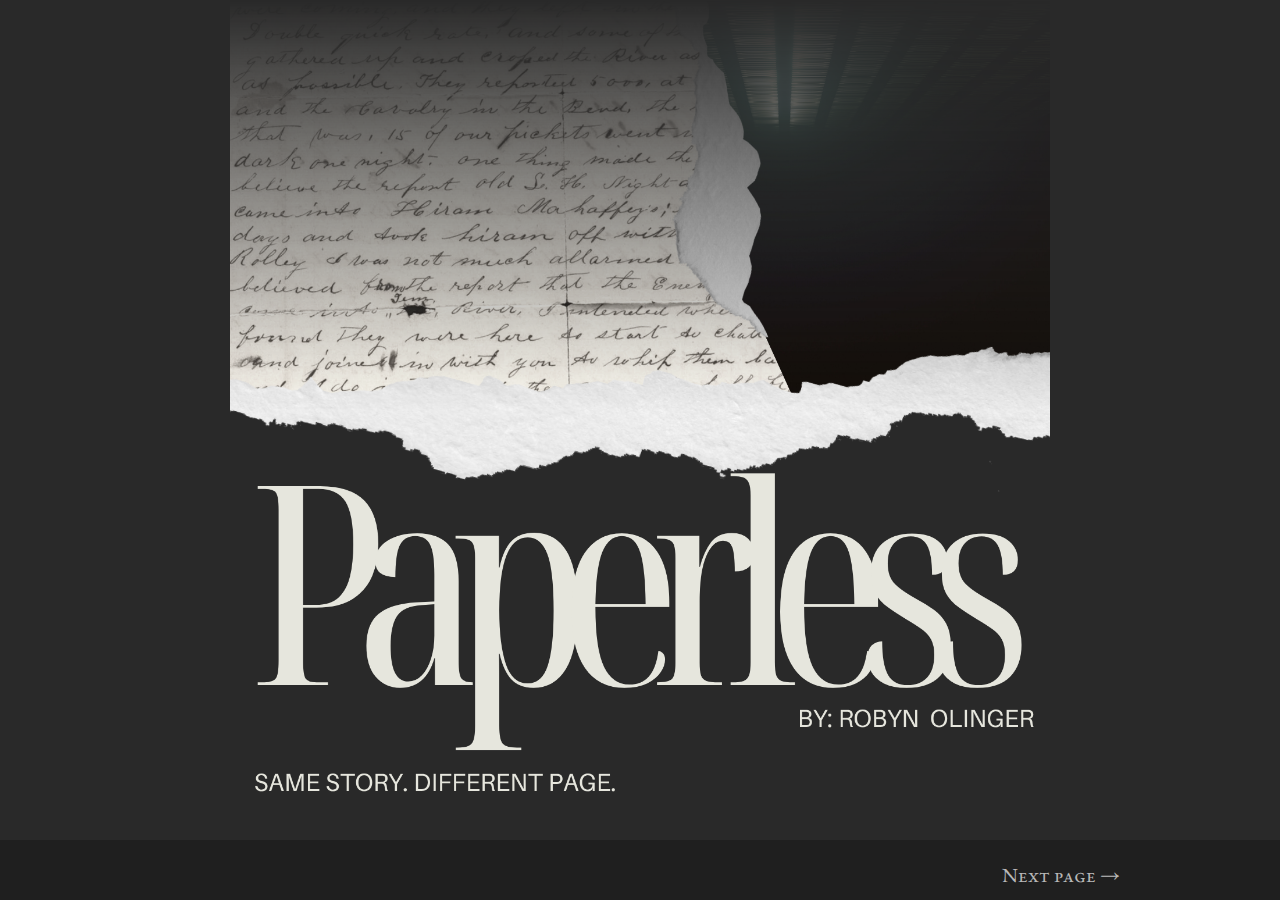
<file: index.html>
<!DOCTYPE html>
<html lang="en">

<head>
    <meta charset="UTF-8">
    <meta name="viewport" content="width=device-width, initial-scale=1.0">
    <title>Paperless</title>
    <link rel="stylesheet" href="cover.css">
    <link rel="preconnect" href="https://fonts.googleapis.com">
    <link rel="preconnect" href="https://fonts.gstatic.com" crossorigin>
    <link href="https://fonts.googleapis.com/css2?family=EB+Garamond:ital,wght@0,400..800;1,400..800&display=swap"
        rel="stylesheet">
</head>

<body>
    <div class="image-container">
        <img class="cover-image" src="images/paperless-cover.png" alt="Book cover with title Paperless and author.">
    </div>
    <footer class="site-footer">
        <div class="footer-container">
            <div class="arrow-left"></div>
            <a href="table-of-contents.html" class="arrow-right">Next page →</a>
        </div>
    </footer>
</body>

</html>
</file>
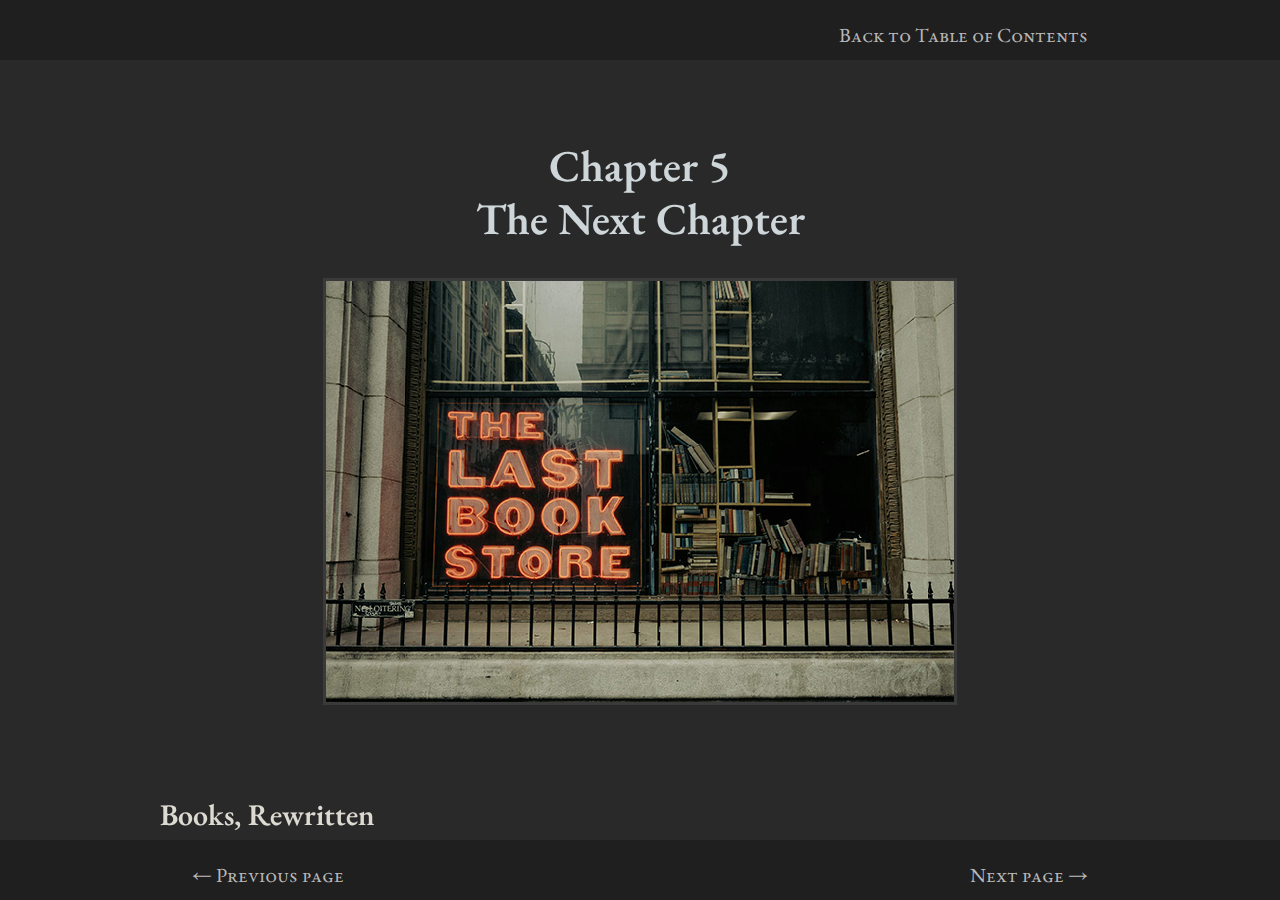
<file: chapter-five.html>
<!DOCTYPE html>
<html lang="en">

<head>
    <meta charset="UTF-8">
    <meta name="viewport" content="width=device-width, initial-scale=1.0">
    <title>The Future of E-Books</title>
    <link rel="stylesheet" href="styles.css">
    <link rel="preconnect" href="https://fonts.googleapis.com">
    <link rel="preconnect" href="https://fonts.gstatic.com" crossorigin>
    <link href="https://fonts.googleapis.com/css2?family=EB+Garamond:ital,wght@0,400..800;1,400..800&display=swap"
        rel="stylesheet">
</head>

<body>
    <div class="container">
        <nav class="site-navbar">
            <div class="navbar-container">
                <div class="arrow-left"></div>
                <a href="table-of-contents.html">Back to Table of Contents</a>
            </div>
        </nav>
        <div class="scrollable-content">
            <div class="content-inner">
                <header class="chapter-name">
                    <h1>Chapter 5<br>
                        The Next Chapter
                    </h1>
                    <figure class="chapter-art kindle">
                        <img src="images/the-next-chapter.jpg" alt="A sign that reads The Last Bookstore">
                    </figure>
                </header>
                <main>
                    <section id="intro-digital">
                        <h2>Books, Rewritten</h2>
                        <p>
                            E-books have made reading easier, lighter, and more sustainable. They cut down on paper
                            waste,
                            make
                            books available instantly, and let readers carry entire libraries wherever they go. More
                            importantly, e-books are adaptable. Font size, brightness, and language can all be adjusted,
                            making
                            reading possible for more people than ever.
                        </p>
                        <p>
                            The rise of e-books has also transformed publishing. Traditional publishers release around a
                            million
                            new titles each year, but self-publishing platforms like KDP have made it possible for
                            anyone to
                            release a book. More than 1.7 million self-published titles enter the market annually, and
                            that
                            number is likely even higher since many authors self-publish without a trackable
                            ISBN<sup>5</sup>.
                        </p>
                    </section>
                    <section id="publishing-comparison">
                        <h2>Who Holds the Pen?</h2>
                        <p>
                            Traditional publishing still carries credibility and professional support, but it often
                            comes at
                            a
                            cost. Authors usually give up some rights to their work and wait months, sometimes years,
                            for
                            publication.
                            Royalties hover between ten and fifteen percent. Self-publishing, on the other hand, gives
                            writers
                            control. They keep their rights, set their prices, and earn more per sale. The trade-off is
                            the
                            workload. Self-published authors have to cover editing, marketing, and design on their own,
                            and
                            success is never guaranteed.
                        </p>
                    </section>
                    <section id="future-of-books">
                        <h2>The Story Continues</h2>
                        <p>
                            The future of books will not be about print versus digital - it will be about access,
                            choice,
                            and
                            quality. Self-publishing makes it easier than ever to share stories, but it also floods the
                            market
                            with uneven quality. Printed books still outsell e-books every year, which suggests that
                            readers
                            are
                            not ready to give them up<sup>6</sup>. Still, e-books continue to grow because they make
                            reading
                            possible for people who might not otherwise have the chance.
                        </p>
                        <p>
                            Whether it is printed or paperless, what matters most is the story itself. The format may
                            keep
                            changing, but the need to read, write, and connect never will.
                        </p>
                    </section>

                    <div class="footnotes-container">
                        <div class="footnotes">
                            <p class="footnote">
                                5. Dean Talbot. "Number Of Books Published Per Year." Wordsrated, 2022.
                            </p>
                            <p class="footnote">
                                6. “What Is the Future of the Book in the Digital Age?,” University of Plymouth,
                                accessed
                                October
                                2025.
                            </p>
                        </div>
                    </div>
                </main>
            </div>
        </div>
        <footer class="site-footer">
            <div class="footer-container">
                <a href="chapter-four.html" class="arrow-left">← Previous page</a>
                <a href="references.html" class="arrow-right">Next page →</a>
            </div>
        </footer>
    </div>
</body>

</html>
</file>
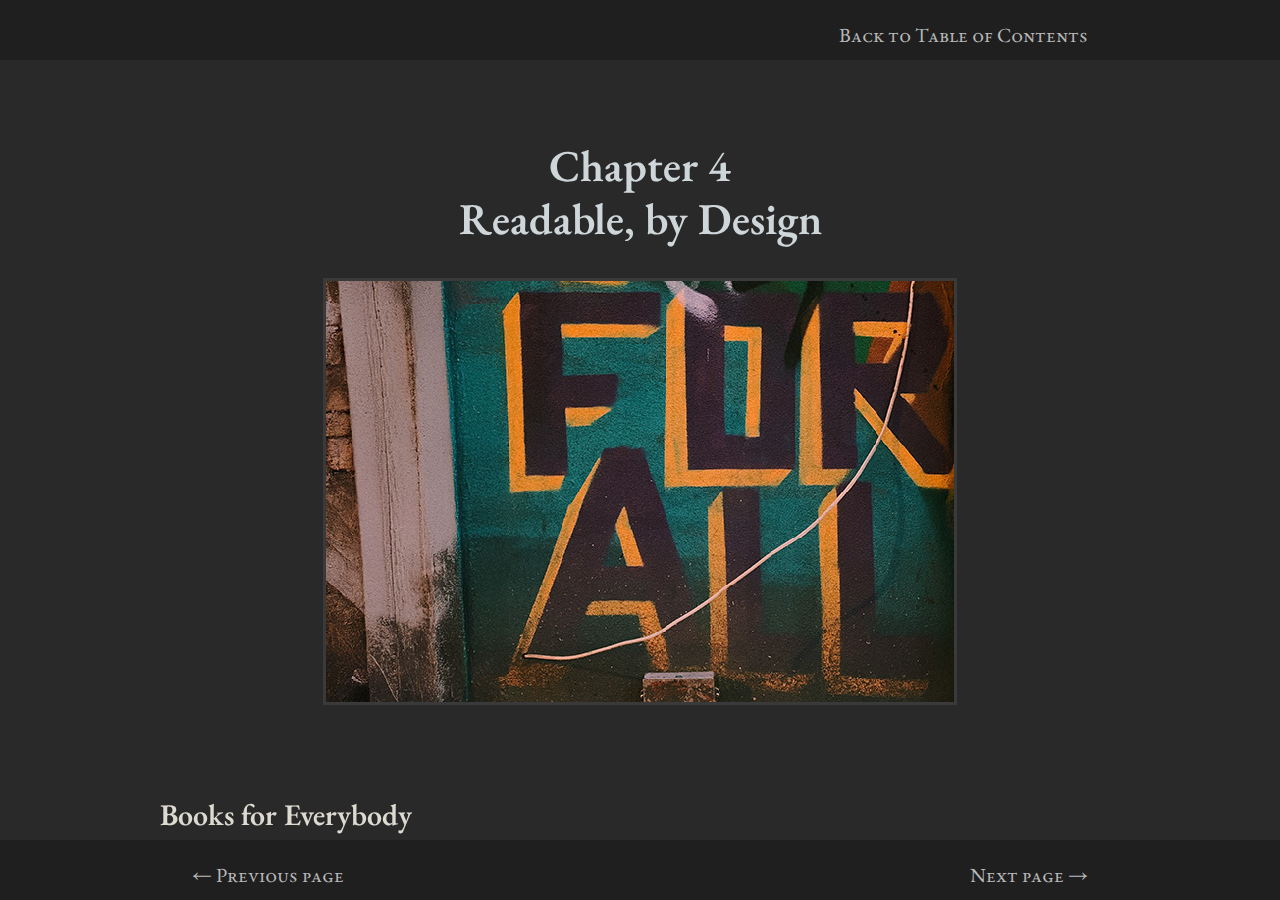
<file: chapter-four.html>
<!DOCTYPE html>
<html lang="en">

<head>
    <meta charset="UTF-8">
    <meta name="viewport" content="width=device-width, initial-scale=1.0">
    <title>E-Book Accessbility</title>
    <link rel="stylesheet" href="styles.css">
    <link rel="preconnect" href="https://fonts.googleapis.com">
    <link rel="preconnect" href="https://fonts.gstatic.com" crossorigin>
    <link href="https://fonts.googleapis.com/css2?family=EB+Garamond:ital,wght@0,400..800;1,400..800&display=swap"
        rel="stylesheet">
</head>

<body>
    <div class="container">
        <nav class="site-navbar">
            <div class="navbar-container">
                <div class="arrow-left"></div>
                <a href="table-of-contents.html">Back to Table of Contents</a>
            </div>
        </nav>
        <div class="scrollable-content">
            <div class="content-inner">
                <header class="chapter-name">
                    <h1>Chapter 4<br>
                        Readable, by Design
                    </h1>
                    <figure class="chapter-art kindle">
                        <img src="images/readable-by-design.jpg" alt="Wall writing that reads 'for all'">
                    </figure>
                </header>
                <main>
                    <section id="accessibility">
                        <h2>Books for Everybody</h2>
                        <p>
                            E-books didn't just change how people read - they changed <i>who</i> gets to read. Digital
                            books
                            have opened doors for readers with vision, mobility, or learning disabilities. Adjustable
                            fonts,
                            screen readers, and text-to-speech features make it possible for more people to enjoy books
                            in ways
                            that work best for them. The next challenge belongs to the people who create and
                            distribute e-books. Accessibility features only matter when publishers and authors know how
                            to use
                            them.
                        </p>
                    </section>
                    <section id="accessibility-articles">
                        <h2>The Fine Print</h2>
                        <p>
                            Accessibility in e-books continue to improve, but publishing standards are still not where
                            they
                            should be.
                            For instance, many college textbooks remain inaccessible to students with disabilities.
                            Dyslexic
                            readers often need to adjust fonts or background colors, while visually impaired students
                            depend on
                            tools like text-to-speech, font scaling, or zoom. Publishers are still overlooking these
                            differences
                            when designing digital materials.
                        </p>
                        <p>
                            An <a href="https://insights.uksg.org/articles/10.1629/uksg.358">evaluation in 2017</a>
                            revealed how
                            limited accessibility was across most e-books<sup>3</sup>. Four years later, a <a
                                href="https://insights.uksg.org/articles/10.1629/uksg.557">2021 study</a> found that
                            some
                            progress
                            had been made, but most e-books and e-textbooks still failed to meet even the most
                            basic accessibility standards<sup>4</sup>. Each textbook was reviewed using sixteen
                            accessibility
                            categories
                            from the Web Content Accessibility Guidelines (WCAG), created by the World Wide Web
                            Consortium
                            (W3C). The most common problems included missing alt text for images, poor color contrast,
                            disorganized headings, and code that screen readers couldn't interpret properly.
                        </p>
                        <p>
                            The problem comes down to a lack of understanding. Many publishers and platforms still fail
                            to build
                            accessibility features into their content from the start. Real progress depends on
                            awareness,
                            education, and stronger standards being applied before textbooks ever reach students.
                            E-books have
                            made reading more inclusive, but accessibility still has a long way to go. The progress
                            made so far shows that technology can open doors, but the next challenge is keeping those
                            doors
                            open for everyone. What happens next will decide not only how we read, but how publishing
                            continues to evolve in a digital world.
                        </p>
                    </section>

                    <div class="footnotes-container">
                        <div class="footnotes">
                            <p class="footnote">
                                3. Dobson, Victoria, and Alistair McNaught. “Crowdsourcing E-book Accessibility
                                Information and the Impact on Staff Development”. <i>Insights: The UKSG Journal</i> 30,
                                2017.
                                (2):61-70.
                            </p>
                            <p class="footnote">
                                4. Azadbakht, Elena, Teresa Schultz, and Jennifer Arellano. “Not Open for All:
                                Accessibility of
                                Open Textbooks”. <i>Insights: The UKSG Journal</i> 34, 2021. (1): 24.
                            </p>
                        </div>
                    </div>
                </main>
            </div>
        </div>
        <footer class="site-footer">
            <div class="footer-container">
                <a href="chapter-three.html" class="arrow-left">← Previous page</a>
                <a href="chapter-five.html" class="arrow-right">Next page →</a>
            </div>
        </footer>
    </div>
</body>

</html>
</file>
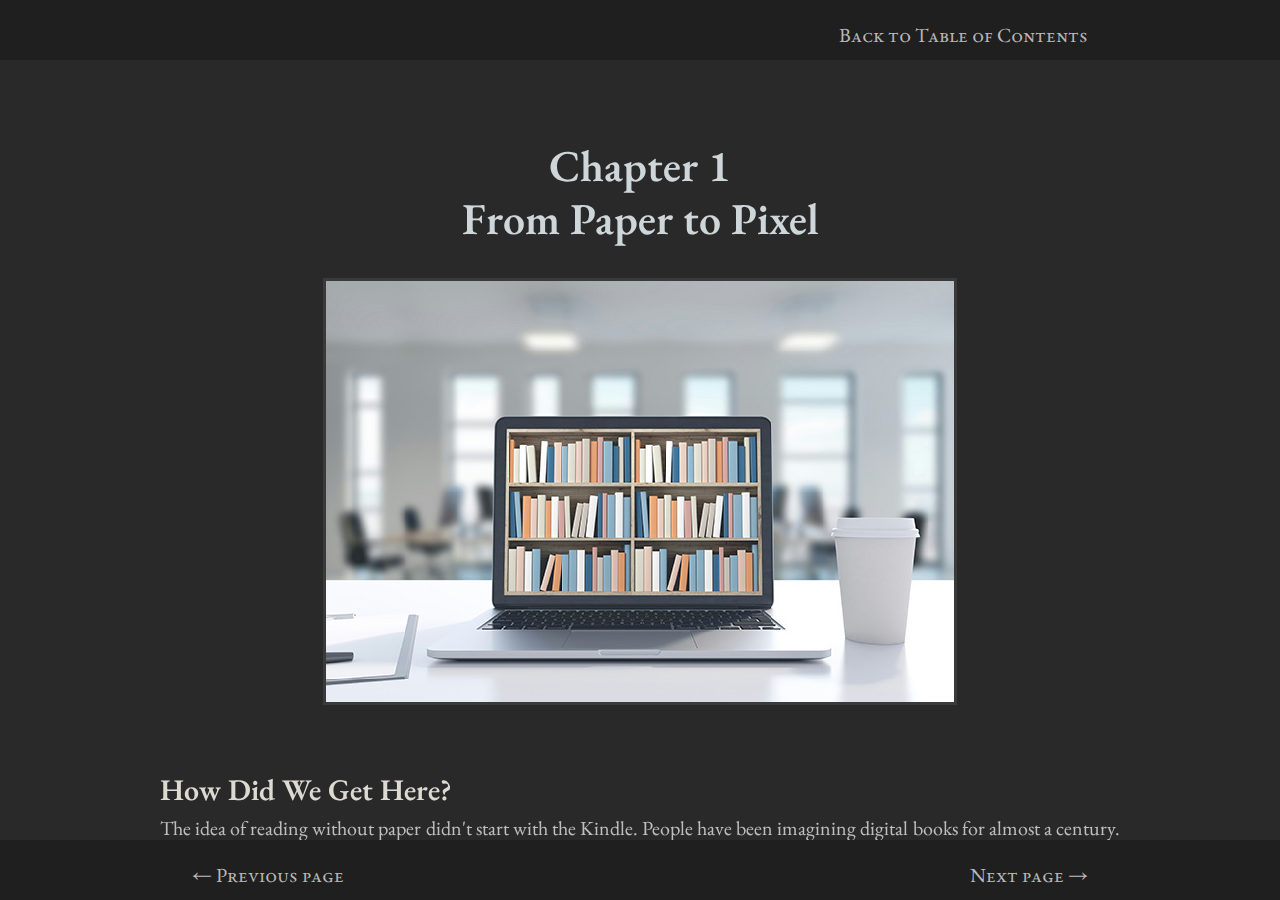
<file: chapter-one.html>
<!DOCTYPE html>
<html lang="en">

<head>
    <meta charset="UTF-8">
    <meta name="viewport" content="width=device-width, initial-scale=1.0">
    <title>The History of E-Books</title>
    <link rel="stylesheet" href="styles.css">
    <link rel="stylesheet" href="timeline.css">
    <link rel="preconnect" href="https://fonts.googleapis.com">
    <link rel="preconnect" href="https://fonts.gstatic.com" crossorigin>
    <link href="https://fonts.googleapis.com/css2?family=EB+Garamond:ital,wght@0,400..800;1,400..800&display=swap"
        rel="stylesheet">
</head>

<body>
    <div class="container">
        <nav class="site-navbar">
            <div class="navbar-container">
                <div class="arrow-left"></div>
                <a href="table-of-contents.html">Back to Table of Contents</a>
            </div>
        </nav>
        <div class="scrollable-content">
            <div class="content-inner">
                <header class="chapter-name">
                    <h1>Chapter 1<br>
                        From Paper to Pixel
                    </h1>
                    <figure class="chapter-art kindle">
                        <img src="images/paper-to-pixel.jpg" alt="A laptop with digital books arranged on the screen">
                    </figure>
                </header>
                <main>
                    <section id="history">
                        <h2>How Did We Get Here?</h2>
                        <p>The idea of reading without paper didn't start with the Kindle. People have been imagining
                            digital
                            books for
                            almost a century. What started as an experiment turned into one of the biggest changes in
                            how we
                            read.
                        </p>
                    </section>
                    <div class="timeline">
                        <div class="timeline-container timeline-left-container">
                            <div class="text-box">
                                <h3>An Idea Forms</h3>
                                <small>1930</small>
                                <p>
                                    The concept of an electronic reader is first introduced.
                                </p>
                                <span class="timeline-left-container-arrow"></span>
                            </div>
                        </div>
                        <div class="timeline-container timeline-right-container">
                            <div class="text-box">
                                <h3>A Mechanical Start</h3>
                                <small>1949</small>
                                <p>
                                    Spanish teacher Angela Ruiz Robles creates a mechanical reading device. It isn't
                                    electronic,
                                    but it inspires future digital reading technology.
                                </p>
                                <span class="timeline-right-container-arrow"></span>
                            </div>
                        </div>
                        <div class="timeline-container timeline-left-container">
                            <div class="text-box">
                                <h3>Project Gutenberg Launches</h3>
                                <small>1971</small>
                                <p>
                                    Michael S. Hart launches Project Gutenberg, a free online library. The first digital
                                    text is
                                    the U.S. Declaration of Independence.
                                </p>
                                <span class="timeline-left-container-arrow"></span>
                            </div>
                        </div>
                        <div class="timeline-container timeline-right-container">
                            <div class="text-box">
                                <h3>Books on Disks</h3>
                                <small>1992</small>
                                <p>
                                    Publishers begin selling books on floppy disks, an early step toward e-books.
                                </p>
                                <span class="timeline-right-container-arrow"></span>
                            </div>
                        </div>
                        <div class="timeline-container timeline-left-container">
                            <div class="text-box">
                                <h3>The First E-Readers</h3>
                                <small>1998</small>
                                <p>
                                    The first e-readers are released. NuvoMedia launches the Rocket E-Book, and SoftBook
                                    Press
                                    releases the SoftBook. The ISBN system is also standardized for digital books.
                                </p>
                                <span class="timeline-left-container-arrow"></span>
                            </div>
                        </div>
                        <div class="timeline-container timeline-right-container">
                            <div class="text-box">
                                <h3>Big Publishers Go Digital</h3>
                                <small>2002</small>
                                <p>
                                    Major publishers like Random House and HarperCollins begin selling digital versions
                                    of
                                    their
                                    books.
                                </p>
                                <span class="timeline-right-container-arrow"></span>
                            </div>
                        </div>
                        <div class="timeline-container timeline-left-container">
                            <div class="text-box">
                                <h3>Sony's First E-Ink Reader</h3>
                                <small>2004</small>
                                <p>
                                    Sony releases the Librie, one of the first e-readers to use e-ink technology.
                                </p>
                                <span class="timeline-left-container-arrow"></span>
                            </div>
                        </div>
                        <div class="timeline-container timeline-right-container">
                            <div class="text-box">
                                <h3>The Kindle Arrives</h3>
                                <small>2007</small>
                                <p>
                                    Amazon launches the first Kindle e-reader, changing the e-book market and how
                                    readers
                                    buy
                                    books.
                                </p>
                                <span class="timeline-right-container-arrow"></span>
                            </div>
                        </div>
                        <div class="timeline-container timeline-left-container">
                            <div class="text-box">
                                <h3>New Competitors</h3>
                                <small>2009</small>
                                <p>
                                    Barnes & Noble releases the Nook. Sony partners with OverDrive (now Libby) to let
                                    readers
                                    borrow e-books through libraries.
                                </p>
                                <span class="timeline-left-container-arrow"></span>
                            </div>
                        </div>
                        <div class="timeline-container timeline-right-container">
                            <div class="text-box">
                                <h3>The App Era</h3>
                                <small>2010</small>
                                <p>
                                    Apple introduces the iPad with the iBooks app. Google launches its own e-book store.
                                </p>
                                <span class="timeline-right-container-arrow"></span>
                            </div>
                        </div>
                        <div class="timeline-container timeline-left-container">
                            <div class="text-box">
                                <h3>E-Books Outsell Print</h3>
                                <small>2012</small>
                                <p>
                                    E-book sales reach $3 billion in revenue across the U.S., passing hardcover sales
                                    for
                                    the
                                    first time.
                                </p>
                                <span class="timeline-left-container-arrow"></span>
                            </div>
                        </div>
                    </div>
                    <p>
                        E-books have gone from an idea to an industry. So how does someone actually publish one?
                    </p>
                    <div class="footnotes-container">
                        <div class="footnotes">
                            <p class="footnote">1.
                                Alexis Van Dien, “The Ebook: A Historical Timeline from 1930 to Today,” Bookstr,
                                2023.
                            </p>
                        </div>
                    </div>
                </main>
            </div>
        </div>
        <footer class="site-footer">
            <div class="footer-container">
                <a href="table-of-contents.html" class="arrow-left">← Previous page</a>
                <a href="chapter-two.html" class="arrow-right">Next page →</a>
            </div>
        </footer>
    </div>
</body>

</html>
</file>
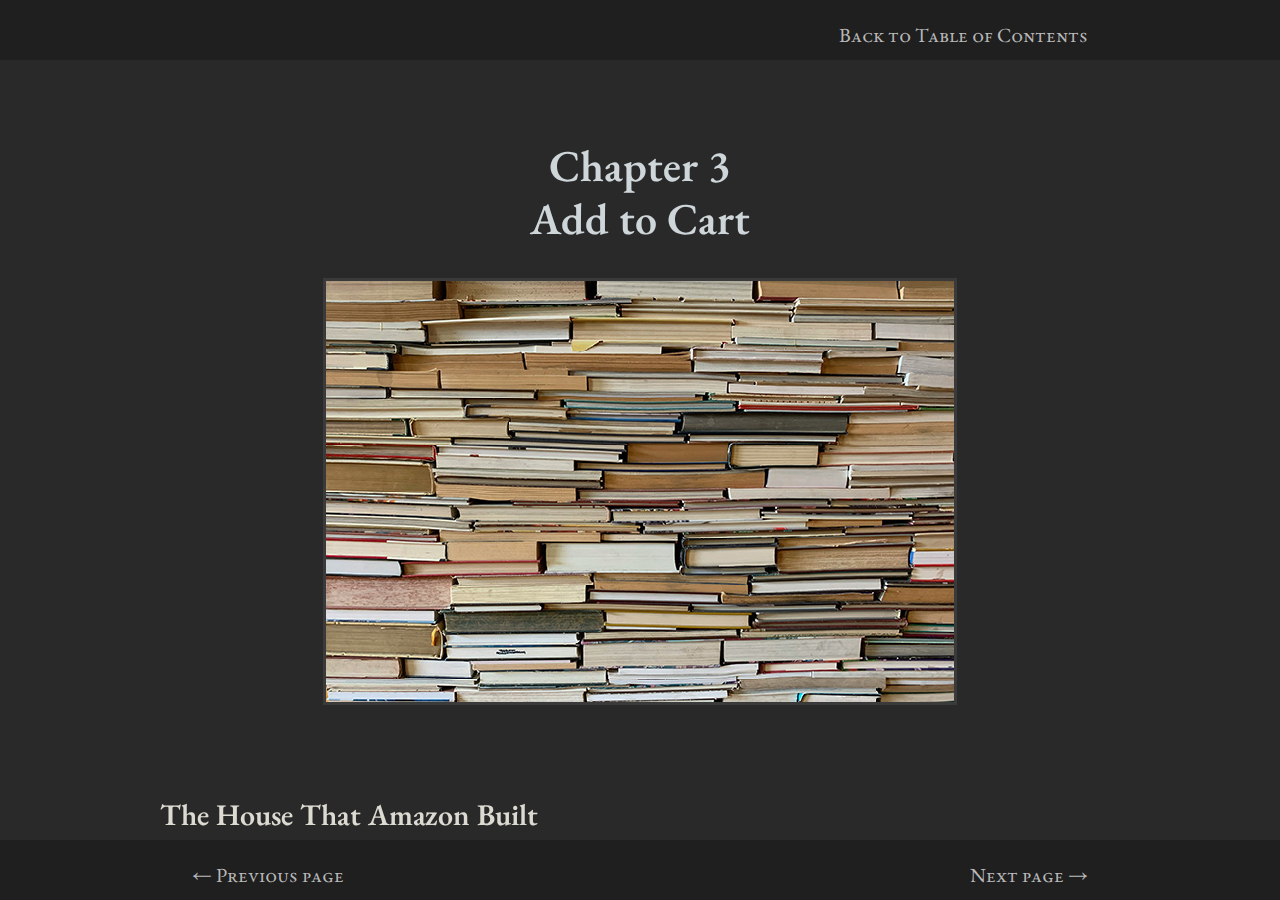
<file: chapter-three.html>
<!DOCTYPE html>
<html lang="en">

<head>
    <meta charset="UTF-8">
    <meta name="viewport" content="width=device-width, initial-scale=1.0">
    <title>E-Reader Platforms</title>
    <link rel="stylesheet" href="styles.css">
    <link rel="preconnect" href="https://fonts.googleapis.com">
    <link rel="preconnect" href="https://fonts.gstatic.com" crossorigin>
    <link href="https://fonts.googleapis.com/css2?family=EB+Garamond:ital,wght@0,400..800;1,400..800&display=swap"
        rel="stylesheet">
</head>

<body>
    <div class="container">
        <nav class="site-navbar">
            <div class="navbar-container">
                <div class="arrow-left"></div>
                <a href="table-of-contents.html">Back to Table of Contents</a>
            </div>
        </nav>
        <div class="scrollable-content">
            <div class="content-inner">
                <header class="chapter-name">
                    <h1>Chapter 3<br>
                        Add to Cart
                    </h1>
                    <figure class="chapter-art kindle">
                        <img src="images/the-house-that-amazon-built.jpg" alt="Books arranged to look like a wall">
                    </figure>
                </header>
                <main>
                    <section id="amazon-article">
                        <h2>The House That Amazon Built</h2>
                        <p>
                            Amazon changed the e-book world completely. The Kindle and its store made it effortless for
                            readers
                            to
                            buy and download books in seconds, and that convenience pulled millions into Amazon's
                            system.
                            The
                            catch
                            is that Kindle devices only work with Amazon's own file format, which makes it harder for
                            other
                            companies like Barnes & Noble or Kobo to compete.
                        </p>
                        <p>
                            Because Amazon reaches so many readers, most authors and publishers feel like they don't
                            have
                            much
                            choice but to sell through the Kindle platform. Books listed on Kindle are seen by more
                            people
                            than
                            anywhere else.
                            That kind of reach gives Amazon a lot of control over pricing and distribution, which makes
                            it
                            difficult
                            for smaller platforms to survive.
                        </p>
                        <p>
                            An article <a href="https://pmc.ncbi.nlm.nih.gov/articles/PMC8889052/">published in 2022</a>
                            argues
                            that the e-book market would benefit from greater openness, such as letting Kindle devices
                            read
                            books bought from other stores. More flexibility would give readers and writers real freedom
                            and
                            allow competition to grow again<sup>2</sup>.
                        </p>
                    </section>
                    <section id="ereaders">
                        <h2>Reader's Choice</h2>
                        <p>
                            Amazon might dominate the market, but it isn't the only option when it comes to e-books and
                            e-readers. Other e-readers still have loyal users and unique features that make them worth a
                            look.
                            Each brand handles books and formats a little differently, and some are more flexible than
                            others.
                            The table below shows how the four major
                            e-readers - Kindle, Nook, Kobo, and Boox - compare in compatibility, and what each of them
                            can
                            actually do.
                        </p>
                        <table class="comparison-table">
                            <caption>Comparison of Top 4 E-Readers</caption>
                            <thead>
                                <tr class="company-names">
                                    <th></th>
                                    <th>Amazon <br> Kindle Paperwhite (2024)</th>
                                    <th>Barnes & Noble <br> Glowlight 4 Plus (2023)</th>
                                    <th>Kobo <br> Clara (2024)</th>
                                    <th>Boox <br> Go 7 (2025)</th>
                                </tr>
                            </thead>
                            <tbody>
                                <tr>
                                    <td class="comparison-filters">Book Sources</td>
                                    <td>The Kindle Store, library apps like OverDrive or Libby, Kindle Unlimited
                                        subscription,
                                        or transferring compatible
                                        files through USB ("sideloading").</td>
                                    <td>Barnes & Noble's online bookstore or Adobe DRM-protected files
                                        transferred from your computer.
                                    </td>
                                    <td>Kobo's bookstore, OverDrive and Libby for library loans, Google Play Books, or
                                        compatible files transferred from a computer.
                                    </td>
                                    <td>Works with multiple platforms since it runs on Android. You can install apps for
                                        Kindle, Kobo, Libby, or use downloaded files.
                                    </td>
                                </tr>
                                <tr>
                                    <td class="comparison-filters">File Types Supported</td>
                                    <td>AZW, MOBI, limited PDF, TXT, converted EPUB.</td>
                                    <td>EPUB, PDF.</td>
                                    <td>EPUB, EPUB3, PDF, MOBI, TXT, HTML, RTF.</td>
                                    <td>EPUB, MOBI, PDF, DOCX, TXT, HTML, ZIP.</td>
                                </tr>
                                <tr>
                                    <td class="comparison-filters">Unique Features</td>
                                    <td>Integration with Amazon's store, waterproof design, and syncing between devices
                                        through your Amazon account.
                                    </td>
                                    <td>Built-in store, adjustable lighting, and physical page-turn buttons.</td>
                                    <td>Support for borrowing e-books directly from libraries, customizable
                                        font options, and waterproof designs on most models.
                                    </td>
                                    <td>Android system allows for app downloads, note-taking features, and
                                        compatibility with different file formats and stores.</td>
                                </tr>
                            </tbody>
                        </table>
                        <p>
                            These devices all make reading easier in different ways, but they also reveal how uneven
                            access
                            can
                            be depending on where you choose to get your books or how you choose to read.
                        </p>
                    </section>
                    <div class="footnotes-container">
                        <div class="footnotes">
                            <p class="footnote">2.
                                Kreutzmann-Gallasch, Antje, and Simone Schroff, "A Case for Openness - Book
                                Publishing
                                and
                                the
                                Role
                                of Amazon," International Review of Industrial Property and Copyright Law (IIC),
                                2022.
                            </p>
                        </div>
                    </div>
                </main>
            </div>
        </div>
        <footer class="site-footer">
            <div class="footer-container">
                <a href="chapter-two.html" class="arrow-left">← Previous page</a>
                <a href="chapter-four.html" class="arrow-right">Next page →</a>
            </div>
        </footer>
    </div>
</body>

</html>
</file>
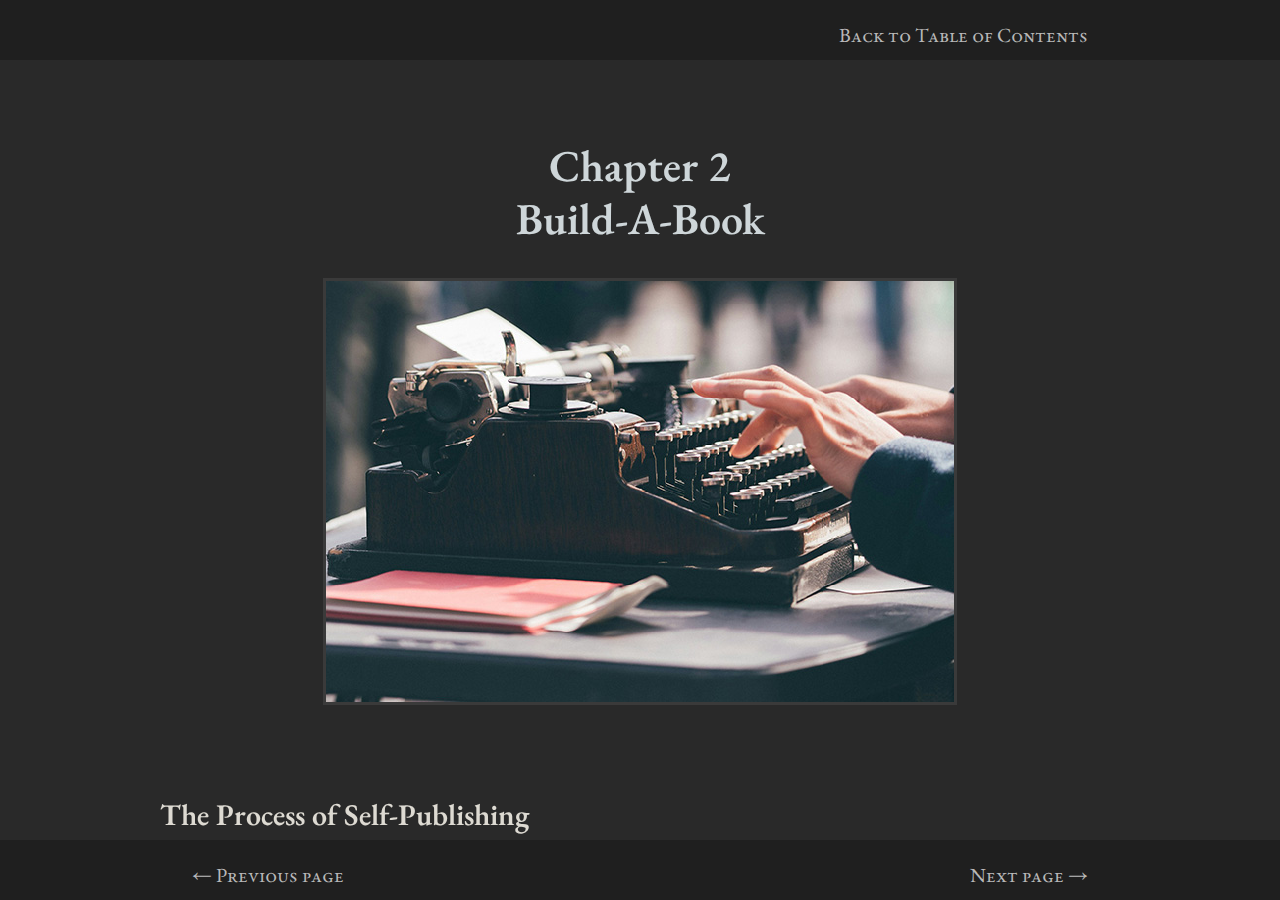
<file: chapter-two.html>
<!DOCTYPE html>
<html lang="en">

<head>
    <meta charset="UTF-8">
    <meta name="viewport" content="width=device-width, initial-scale=1.0">
    <title>Publishing an E-Book</title>
    <link rel="stylesheet" href="styles.css">
    <link rel="preconnect" href="https://fonts.googleapis.com">
    <link rel="preconnect" href="https://fonts.gstatic.com" crossorigin>
    <link href="https://fonts.googleapis.com/css2?family=EB+Garamond:ital,wght@0,400..800;1,400..800&display=swap"
        rel="stylesheet">
</head>

<body>
    <div class="container">
        <div class="site-navbar">
            <nav class="navbar-container">
                <div class="arrow-left"></div>
                <a href="table-of-contents.html">Back to Table of Contents</a>
            </nav>
        </div>
        <div class="scrollable-content">
            <div class="content-inner">
                <header class="chapter-name">
                    <h1>Chapter 2<br>
                        Build-A-Book
                    </h1>
                    <figure class="chapter-art kindle">
                        <img src="images/build-a-book.jpg" alt="A person typing on a typewriter">
                    </figure>
                </header>
                <main>
                    <section id="self-publishing">
                        <h2>The Process of Self-Publishing</h2>
                        <p>
                            Self-publishing changed how writers share their work. Before platforms like Amazon's KDP and
                            IngramSpark,
                            getting published meant finding a traditional publisher and waiting for approval. Now,
                            anyone with a
                            finished manuscript and a bit of patience can release a book to readers around the world.
                            Both KDP
                            and
                            IngramSpark make that possible, but they work in slightly different ways.
                        </p>
                        <p>
                            Publishing through Amazon's Kindle Direct Publishing (KDP) is simple. Once you've created
                            your
                            manuscript
                            and cover, fill in the book's details, choose your publishing rights, and set your price.
                            KDP lets
                            you
                            promote your book through Kindle Unlimited, Amazon ads, and your author page. You can also
                            add A+
                            Content,
                            which includes visuals, short text sections, and comparison charts that make your book page
                            stand
                            out.
                            Expanded Distribution makes your book available to libraries and other retailers, though KDP
                            still
                            focuses
                            mainly on Amazon and Kindle.
                        </p>
                        <p>
                            IngramSpark gives you wider distribution but takes a little more work to set up. You'll need
                            an ISBN
                            and
                            a
                            properly formatted EPUB file before you upload. Once the book passes validation and pricing
                            approval, it
                            becomes available through Amazon, Barnes & Noble, Apple Books, Kobo, OverDrive, and many
                            other
                            partners.
                            It
                            takes more effort than KDP, but the trade-off is more potential readers, especially outside
                            Amazon's
                            ecosystem.
                        </p>
                    </section>
                    <section id="editing">
                        <h2>Editing and Quality Control</h2>
                        <p>
                            This is where a lot of self-published books fall apart. Without an editor, it's easy to miss
                            things:
                            typos, weird spacing, broken links, or formatting that looks fine on one screen but awful on
                            another.
                            Amazon removes any e-books that don't meet their standard of quality.
                        </p>
                        <p>
                            To keep your e-book looking professional, you don't need to follow a long publishing guide.
                            Just
                            focus
                            on
                            the basics: make sure the formatting is clean (EPUB or MOBI formats work best), the cover
                            looks
                            good, the
                            table
                            of contents works, and your links and metadata are correct.
                            The book doesn't have to be perfect, but it should look finished. Readers notice when a book
                            feels
                            rushed,
                            and
                            so do retailers. Once your book reaches platforms like Amazon, presentation and polish start
                            to
                            matter
                            just as much as the story itself.
                        </p>
                    </section>
                    <section id="payment-options">
                        <h2>Royalties and Payment</h2>
                        <p>
                            Amazon gives you two options for royalties: 35% or 70%.
                        </p>
                        <p>
                            The 70% option pays more but comes with rules:
                        </p>
                        <ul class="royalties">
                            <li>Your price must be between $2.99 and $9.99</li>
                            <li>Your book can't be public domain</li>
                            <li>This option only applies in certain regions</li>
                            <li>Amazon subtracts a small delivery cost based on file size</li>
                        </ul>
                        <p>
                            The 35% option is simpler and tends to be more flexible:
                        </p>
                        <ul class="royalties">
                            <li>Works for any price range between $0.99 and $200</li>
                            <li>No delivery fees, even for large files</li>
                            <li>Better for books with lots of images or heavy formatting</li>
                        </ul>
                        <p>
                            If your book is mostly text and fits the listing price range, the 70% plan is the better
                            deal. If
                            it's
                            image-heavy or priced outside that range, the 35% plan makes more sense.
                        </p>
                    </section>
                    <section id="writing-descriptions">
                        <h2>Writing a Book Description with HTML</h2>
                        <p>When you publish through KDP, you can write your book's "blurb" directly into a text box. You
                            can
                            also use
                            basic HTML tags to customize the description to your liking, such as:
                        </p>
                        <ul class="book-description">
                            <li>br for line breaks</li>
                            <li>b for bold text</li>
                            <li>i for italics</li>
                            <li>p for paragraphs</li>
                            <li>ul for bullet points</li>
                        </ul>
                        <p>
                            Keep in mind that a good book description should be quick to read, easy to follow, and hard
                            to
                            forget.
                            It needs to stand out to readers and make them want to click "Buy". Once a book is
                            ready
                            to publish, there is really only one place most writers look to first.
                        </p>
                    </section>
                </main>
            </div>
        </div>
        <footer class="site-footer">
            <div class="footer-container">
                <a href="chapter-one.html" class="arrow-left">← Previous page</a>
                <a href="chapter-three.html" class="arrow-right">Next page →</a>
            </div>
        </footer>
    </div>
</body>

</html>
</file>
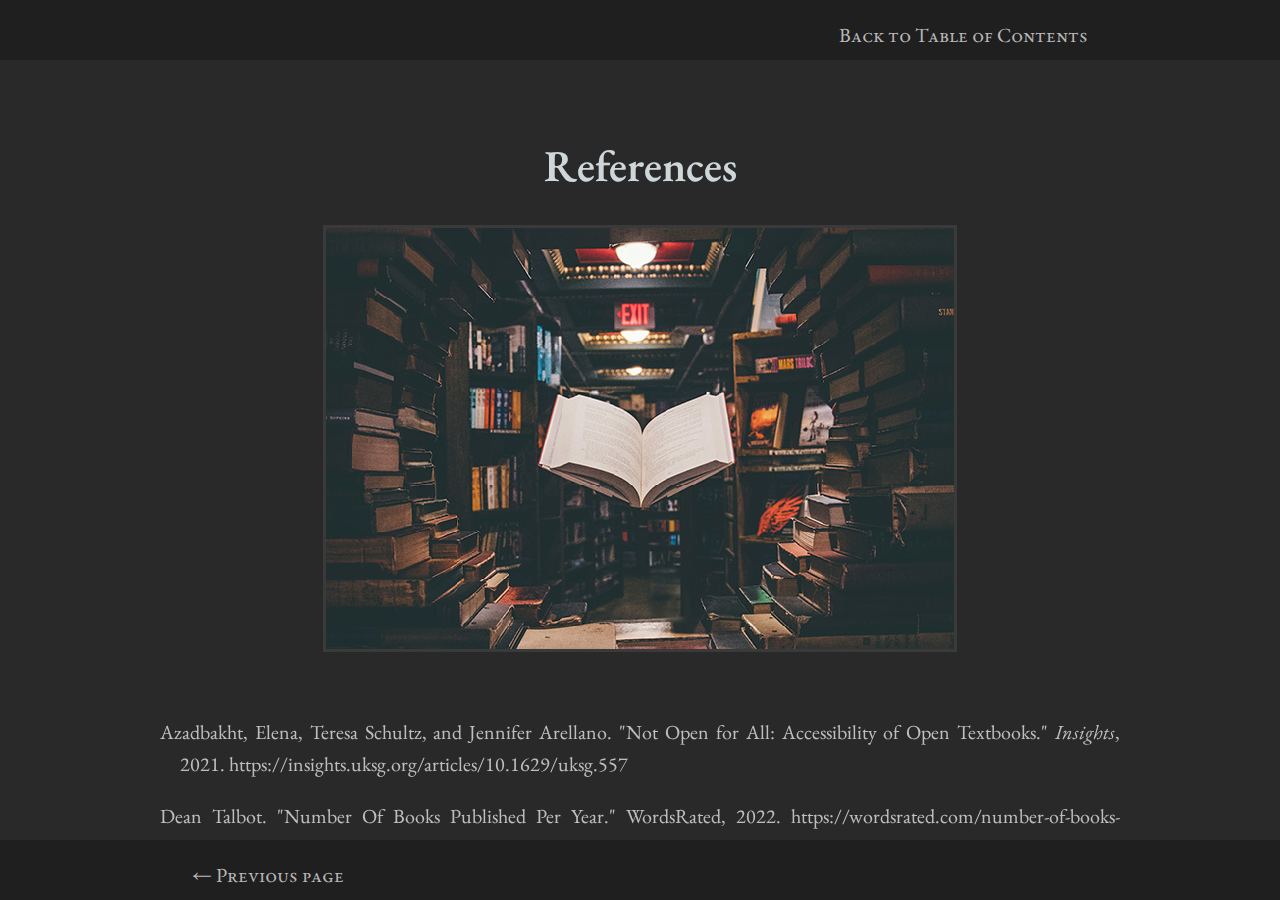
<file: references.html>
<!DOCTYPE html>
<html lang="en">

<head>
    <meta charset="UTF-8">
    <meta name="viewport" content="width=device-width, initial-scale=1.0">
    <title>References</title>
    <link rel="stylesheet" href="styles.css">
    <link rel="preconnect" href="https://fonts.googleapis.com">
    <link rel="preconnect" href="https://fonts.gstatic.com" crossorigin>
    <link href="https://fonts.googleapis.com/css2?family=EB+Garamond:ital,wght@0,400..800;1,400..800&display=swap"
        rel="stylesheet">
</head>

<body>
    <div class="container">
        <nav class="site-navbar">
            <div class="navbar-container">
                <div class="arrow-left"></div>
                <a href="table-of-contents.html">Back to Table of Contents</a>
            </div>
        </nav>
        <div class="scrollable-content">
            <div class="content-inner">
                <header class="chapter-name">
                    <h1>References</h1>
                    <figure class="chapter-art kindle">
                        <img src="images/references.jpg" alt="Floating book surrounding in a circle by other books">
                    </figure>
                </header>
                <main>
                    <p class="citation-entry">
                        Azadbakht, Elena, Teresa Schultz, and Jennifer Arellano. "Not Open for All: Accessibility
                        of Open
                        Textbooks." <i>Insights</i>, 2021.
                        https://insights.uksg.org/articles/10.1629/uksg.557
                    </p>
                    <p class="citation-entry">
                        Dean Talbot. "Number Of Books Published Per Year." WordsRated, 2022.
                        https://wordsrated.com/number-of-books-published-per-year-2021/
                    </p>
                    <p class="citation-entry">
                        Dobson, Victoria, and Alistair McNaught."Crowdsourcing E-Book Accessibility Information
                        and the
                        Impact
                        on Staff Development." <i>Insights</i>, 2017.
                        https://insights.uksg.org/articles/10.1629/uksg.358
                    </p>
                    <p class="citation-entry">
                        Kreutzmann-Gallasch, Antje, and Simone Schroff. "A Case for Openness - Book Publishing and
                        the
                        Role of
                        Amazon." <i>International Review of Industrial Property and Copyright Law (IIC)</i>,
                        2022. https://pmc.ncbi.nlm.nih.gov/articles/PMC8889052/
                    </p>
                    <p class="citation-entry">
                        University of Plymouth. "What is the Future of the Book in the Digital Age?"
                        University of
                        Plymouth.
                        https://www.plymouth.ac.uk/discover/what-is-the-future-of-the-book-in-the-digital-age
                    </p>
                    <p class="citation-entry">
                        Van Dien, Alexis. "The Ebook: A Historical Timeline from 1930 to Today." Bookstr,
                        2023.
                        https://bookstr.com/article/the-ebook-a-historical-timeline-from-1930-to-present/
                    </p>
                </main>
            </div>
        </div>
        <footer class="site-footer">
            <div class="footer-container">
                <a href="chapter-five.html" class="arrow-left">← Previous page</a>
            </div>
        </footer>
    </div>
</body>

</html>
</file>
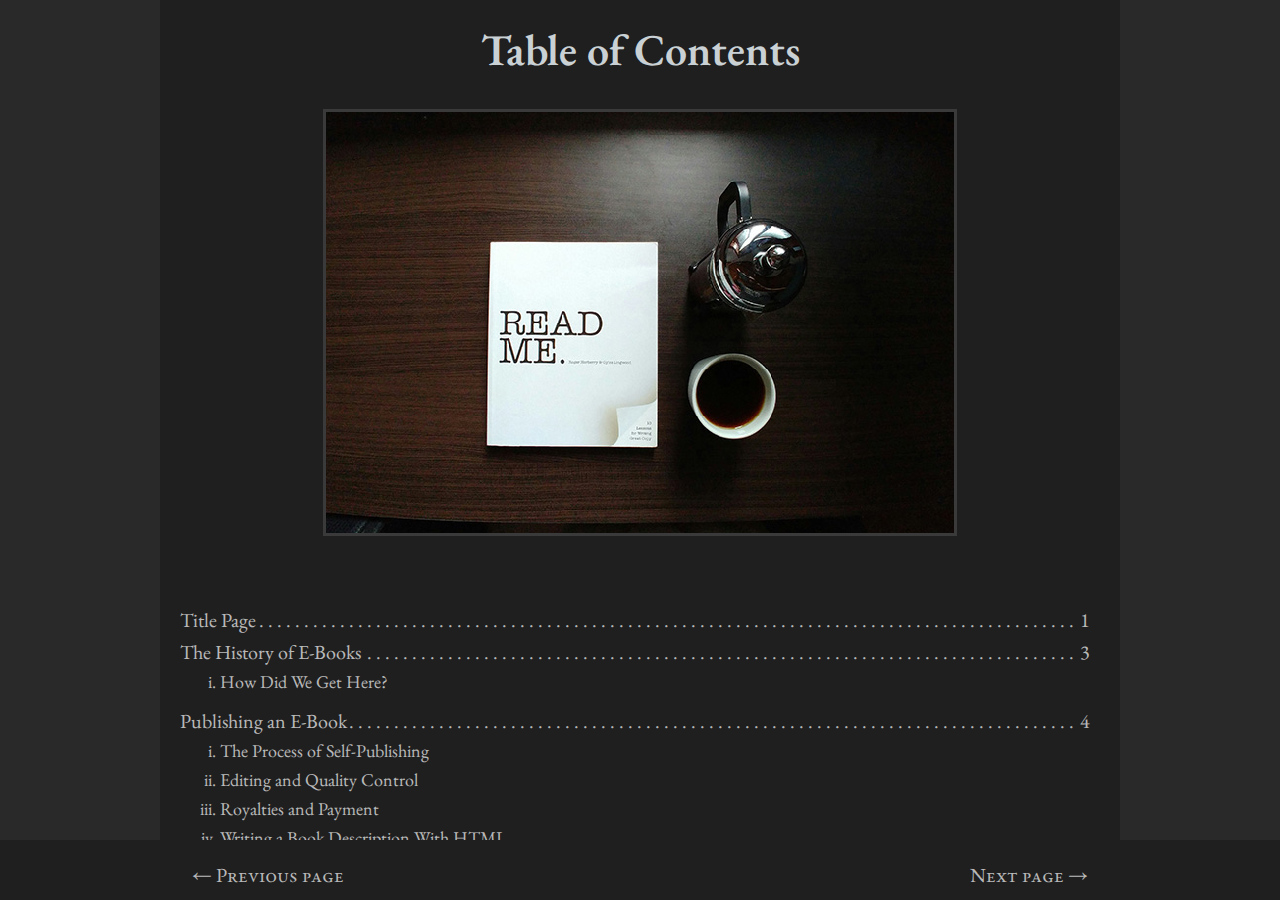
<file: table-of-contents.html>
<!DOCTYPE html>
<html lang="en">

<head>
    <meta charset="UTF-8">
    <meta name="viewport" content="width=device-width, initial-scale=1.0">
    <title>Table of Contents</title>
    <link rel="stylesheet" href="styles.css">
    <link rel="preconnect" href="https://fonts.googleapis.com">
    <link rel="preconnect" href="https://fonts.gstatic.com" crossorigin>
    <link href="https://fonts.googleapis.com/css2?family=EB+Garamond:ital,wght@0,400..800;1,400..800&display=swap"
        rel="stylesheet">
</head>

<body class="toc-body">
    <div class="container">
        <div class="scrollable-content">
            <div class="content-inner">
                <main>
                    <header class="toc-heading">
                        <h1>Table of Contents</h1>
                        <figure class="chapter-art kindle">
                            <img src="images/table-of-contents.jpg"
                                alt="A book titled 'Read Me' next to a cup of coffee">
                        </figure>
                    </header>
                    <nav>
                        <ol class="table-of-contents">
                            <li>
                                <a href="index.html">
                                    <span class="title">Title Page<span class="leaders"
                                            aria-hidden="true"></span></span>
                                    <span class="page"><span class="visually-hidden">Page</span> 1</span>
                                </a>
                            </li>
                            <li>
                                <a href="chapter-one.html">
                                    <span class="title">The History of E-Books<span class="leaders"
                                            aria-hidden="true"></span></span>
                                    <span class="page"><span class="visually-hidden">Page</span> 3</span>
                                </a>
                                <ol class="subsection">
                                    <li>
                                        <a href="chapter-one.html#history">
                                            <span class="title">How Did We Get Here?</span>
                                        </a>
                                    </li>
                                </ol>
                            </li>
                            <li>
                                <a href="chapter-two.html">
                                    <span class="title">Publishing an E-Book<span class="leaders"
                                            aria-hidden="true"></span></span>
                                    <span class="page"><span class="visually-hidden">Page</span> 4</span>
                                </a>
                                <ol class="subsection">
                                    <li class="">
                                        <a href="chapter-two.html#self-publishing">
                                            <span class="title">The Process of
                                                Self-Publishing</span>
                                        </a>
                                    </li>
                                    <li>
                                        <a href="chapter-two.html#editing">
                                            <span class="title">Editing and Quality Control</span>
                                        </a>
                                    </li>
                                    <li>
                                        <a href="chapter-two.html#payment-options">
                                            <span class="title">Royalties and Payment</span>
                                        </a>
                                    </li>
                                    <li>
                                        <a href="chapter-two.html#writing-descriptions">
                                            <span class="title">Writing a Book Description
                                                With HTML</span>
                                        </a>
                                    </li>
                                </ol>
                            </li>
                            <li>
                                <a href="chapter-three.html">
                                    <span class="title">E-Reader Platforms<span class="leaders"
                                            aria-hidden="true"></span></span>
                                    <span class="page"><span class="visually-hidden">Page</span> 5</span>
                                </a>
                                <ol class="subsection">
                                    <li>
                                        <a href="chapter-three.html#amazon-article">
                                            <span class="title">The House That Amazon Built</span>
                                        </a>
                                    </li>
                                    <li>
                                        <a href="chapter-three.html#ereaders">
                                            <span class="title">Reader's Choice</span>
                                        </a>
                                    </li>
                                </ol>
                            </li>
                            <li>
                                <a href="chapter-four.html">
                                    <span class="title">E-Book Accessibility<span class="leaders"
                                            aria-hidden="true"></span></span>
                                    <span class="page"><span class="visually-hidden">Page</span> 6</span>
                                </a>
                                <ol class="subsection">
                                    <li>
                                        <a href="chapter-four.html#accessibility">
                                            <span class="title">Books for Everybody</span>
                                        </a>
                                    </li>
                                    <li>
                                        <a href="chapter-four.html#accessibility-articles">
                                            <span class="title">The Fine Print</span>
                                        </a>
                                    </li>
                                </ol>
                            </li>
                            <li>
                                <a href="chapter-five.html">
                                    <span class="title">The Future of E-Books<span class="leaders"
                                            aria-hidden="true"></span></span>
                                    <span class="page"><span class="visually-hidden">Page</span> 7</span>
                                </a>
                                <ol class="subsection">
                                    <li>
                                        <a href="chapter-five.html#intro-digital">
                                            <span class="title">Books, Rewritten</span>
                                        </a>
                                    </li>
                                    <li>
                                        <a href="chapter-five.html#publishing-comparison">
                                            <span class="title">Who Holds the Pen?</span>
                                        </a>
                                    </li>
                                    <li>
                                        <a href="chapter-five.html#future-of-books">
                                            <span class="title">The Story Continues</span>
                                        </a>
                                    </li>
                                </ol>
                            </li>
                            <li>
                                <a href="references.html">
                                    <span class="title">References<span class="leaders"
                                            aria-hidden="true"></span></span>
                                    <span class="page"><span class="visually-hidden">Page</span> 8</span>
                                </a>
                            </li>
                        </ol>
                    </nav>
                </main>
            </div>
        </div>
        <footer class="site-footer">
            <div class="footer-container">
                <a href="index.html" class="arrow-left">← Previous page</a>
                <a href="chapter-one.html" class="arrow-right">Next page →</a>
            </div>
        </footer>
    </div>
</body>

</html>
</file>
<file: cover.css>
body {
    background: #292929;
    font-family: "EB Garamond", serif;
    font-size: 20px;
    line-height: 1.6;
    margin: 0;
    padding: 0;
}

.image-container {
    align-items: center;
    display: flex;
    justify-content: center;
    margin: 0 auto;
    max-height: calc(100vh - 80px);
    width: fit-content;
}

.cover-image {
    height: auto;
    mask-image: linear-gradient(to top, rgba(0, 0, 0, 1.0) 50%, transparent 100%);
    max-height: calc(100vh - 80px);
    max-width: 100%;
    object-fit: contain;
    width: auto;
}

a {
    color: #f3f3f3bd;
}

a:visited {
    color: #f3f3f3bd;
}

.site-footer {
    background-color: #1F1F1F;
    bottom: 0;
    color: #f3f3f3ce;
    font-size: 20px;
    font-variant: small-caps;
    height: 60px;
    left: 0;
    line-height: 1.5;
    position: fixed;
    right: 0;
}


.footer-container {
    align-items: center;
    display: flex;
    justify-content: space-between;
    margin: 0 auto;
    max-width: 960px;
    padding: 20px 32px;
}

.arrow-left, .arrow-right {
    text-decoration: none;
}

.arrow-left:hover, .arrow-right:hover, .navbar-container a:hover {
    font-weight: bold;
}
</file>
<file: styles.css>
* {
    box-sizing: inherit;
}

html {
    box-sizing: border-box;
}

body {
    background: #292929;
    color: #f3f3f3bd;
    font-family: "EB Garamond", serif;
    font-size: 20px;
    height: 100vh;
    line-height: 1.6;
    margin: 0;
    overflow: hidden;
    padding: 0;
}

.chapter-art {
    margin: 24px auto;
    max-width: 640px;
    width: min(66%, 640px);
    text-align: center;
}

.chapter-art img {
    display: block;
    width: 100%;
    height: auto;
    border: 3px solid #3a3a3a;
    background: #2a2a2a;
    image-rendering: pixelated;
    position: relative;
}

.scrollable-content {
    bottom: 60px;
    left: 0;
    overflow-x: hidden;
    overflow-y: auto;
    padding: 0 32px;
    position: fixed;
    right: 0;
    top: 60px;
}

.table-of-contents a:hover {
    font-weight: bold;
}

.toc-body .scrollable-content {
    top: 0;
}

.content-inner {
    margin: 0 auto;
    max-width: 960px;
}

.container {
    margin: 0 auto;
    max-width: 960px;
    min-width: 60px;
    padding: 0 32px;
}

header {
    margin: 0 auto;
    padding: 80px 0 40px 0;
}

.site-footer {
    background-color: #1F1F1F;
    bottom: 0;
    color: #f3f3f3ce;
    font-size: 20px;
    font-variant: small-caps;
    height: 60px;
    left: 0;
    line-height: 1.5;
    position: fixed;
    right: 0;
}

.footer-container {
    align-items: center;
    display: flex;
    justify-content: space-between;
    margin: 0 auto;
    max-width: 960px;
    padding: 20px 32px;
}

.site-navbar {
    background-color: #1F1F1F;
    color: #f3f3f3ce;
    font-size: 20px;
    font-variant: small-caps;
    height: 60px;
    line-height: 1.5;
    position: fixed;
    right: 0;
    top: 0;
    width: 100%;
    z-index: 2;
}

.navbar-container {
    align-items: center;
    display: flex;
    justify-content: space-between;
    margin: 0 auto;
    max-width: 960px;
    padding: 20px 32px;
}

.site-navbar a {
    text-decoration: none;
}

a {
    color: #f3f3f3bd;
}

a:visited {
    color: #f3f3f3bd;
}

h1 {
    color: #e9f2f6dc;
    font-size: 44px;
    font-weight: 600;
    line-height: 1.2;
    margin: 0 0 32px 0;
    text-align: center;
}

h1 br {
    line-height: 0.5;
}

h2 {
    color: #f6f2e9e0;
    font-size: 30px;
    font-weight: 600;
    line-height: 1.4;
}

p {
    line-height: 1.7;
    margin: 0 0 20px 0;
    padding: 0;
    text-align: justify;
}

main {
    margin-bottom: 32px;
}

main::after {
    clear: both;
    content: "";
    display: table;
}

section {
    margin-bottom: 32px;
}

section::after {
    clear: both;
    content: "";
    display: table;
}

.royalties {
    line-height: 1.7;
    list-style-position: inside;
    list-style-type: circle;
    margin: 16px 0;
    padding-left: 24px;
}

.book-description {
    line-height: 1.7;
    list-style-position: inside;
    margin: 16px 0;
    padding-left: 24px;
}

.arrow-left,
.arrow-right {
    text-decoration: none;
}

.arrow-left:hover,
.arrow-right:hover,
.navbar-container a:hover {
    font-weight: bold;
}

.comparison-table {
    border-collapse: collapse;
    font-family: inherit;
    font-size: 18px;
    line-height: 1.5;
    margin: 32px auto;
    width: 100%;
}

.company-names {
    background-color: grey;
    border: 1px solid #ddd;
    color: white;
    font-size: 20px;
    font-variant: small-caps;
    font-weight: 600;
    padding: 12px 16px;
    text-align: center;
}

th {
    background-color: grey;
    border: 1px solid #ddd;
    color: white;
    font-weight: 600;
    padding: 12px 16px;
    text-align: center;
}

td {
    border: 1px solid #ddd;
    line-height: 1.5;
    padding: 12px 16px;
    text-align: left;
}

caption {
    font-size: 22px;
    font-variant: small-caps;
    font-weight: 600;
    line-height: 1.4;
    margin-bottom: 16px;
}

.comparison-filters {
    background-color: grey;
    color: white;
    font-size: 20px;
    font-variant: small-caps;
    font-weight: 600;
    padding: 12px 16px;
    text-align: center;
}

.toc-body {
    background: #292929;
    color: #f3f3f3bd;
    margin: 0;
    min-height: 100vh;
    padding: 0 0 120px 0;
}

.toc-heading {
    align-content: center;
    background-color: #1F1F1F;
    color: #f3f3f3bd;
    font-size: 44px;
    font-weight: 600;
    line-height: 1.4;
    margin: 0 auto;
    padding: 24px 0;
}

.table-of-contents {
    background-color: #1F1F1F;
    font-size: 20px;
    line-height: 1.6;
    list-style-type: none;
    margin: 0;
    padding: 20px 20px 32px 20px;
}

.table-of-contents ol {
    padding-left: 40px;
}

.table-of-contents li>a {
    align-items: end;
    display: grid;
    grid-template-columns: auto max-content;
    text-decoration: none;
}

.table-of-contents li>a>.page {
    font-variant-numeric: tabular-nums;
    min-width: 16px;
    text-align: right;
}

.table-of-contents li>a>.title {
    overflow: hidden;
    position: relative;
}

.table-of-contents li>a .leaders::after {
    content: " . . . . . . . . . . . . . . . . . . . "
        ". . . . . . . . . . . . . . . . . . . . . . . "
        ". . . . . . . . . . . . . . . . . . . . . . . "
        ". . . . . . . . . . . . . . . . . . . . . . . "
        ". . . . . . . . . . . . . . . . . . . . . . . "
        ". . . . . . . . . . . . . . . . . . . . . . . "
        ". . . . . . . . . . . . . . . . . . . . . . . ";
    padding-left: 0.25px;
    position: absolute;
    text-align: right;
}

.subsection {
    font-size: 18px;
    line-height: 1.6;
    list-style-type: lower-roman;
    margin-bottom: 8px;
}

.visually-hidden {
    clip-path: inset(0 100% 100% 0);
    height: 1px;
    overflow: hidden;
    position: absolute;
    white-space: nowrap;
    width: 1px;
}

.page {
    margin-right: 10px;
}

sup {
    font-size: 14px;
    vertical-align: super;
}

.citation-entry {
    line-height: 32px;
    padding-left: 20px;
    text-indent: -20px;
}

.citation-entry cite {
    font-style: normal;
}

p+p {
    text-indent: 24px;
}

.footnotes-container::before {
    border-top: 1px solid #f3f3f3ce;
    content: '';
    display: inline-block;
    font-size: 16px;
    width: 20%;
}

.footnote {
    margin-bottom: 16px;
    text-indent: 20px;
}

.footnotes .footnote {
    font-size: 16px;
    margin-top: 16px;
}
</file>
<file: timeline.css>
* {
    box-sizing: border-box;
    margin: 0;
    padding: 0;
}

.timeline {
    margin: 56px auto;
    max-width: 1200px;
    position: relative;
}

.timeline::after {
    animation: moveline 5s linear forwards;
    background: #fff;
    content: '';
    height: 100%;
    left: 50%;
    margin-left: -3px;
    position: absolute;
    top: 0;
    width: 6px;
    z-index: -1;
}

@keyframes moveline {
    0% {
        height: 0;
    }
    100% {
        height: 100%;
    }
}

.timeline-container {
    animation: movedown 1s linear forwards;
    opacity: 0;
    padding: 12px 48px;
    position: relative;
    width: 50%;
}

@keyframes movedown {
    0% {
        opacity: 1;
        transform: translateY(-30px);
    }
    100% {
        opacity: 1;
        transform: translateY(0px);
    }
}

.timeline-container:nth-child(2) {
    animation-delay: .5s;
}

.timeline-container:nth-child(3) {
    animation-delay: 1s;
}

.timeline-container:nth-child(4) {
    animation-delay: 1.5s;
}

.timeline-container:nth-child(5) {
    animation-delay: 2s;
}

.timeline-container:nth-child(6) {
    animation-delay: 2.5s;
}

.timeline-container:nth-child(7) {
    animation-delay: 3s;
}

.timeline-container:nth-child(8) {
    animation-delay: 3.5s;
}

.timeline-container:nth-child(9) {
    animation-delay: 4s;
}

.timeline-container:nth-child(10) {
    animation-delay: 4.5s;
}

.timeline-container:nth-child(11) {
    animation-delay: 5s;
}

.timeline-left-container {
    left: 0;
}

.timeline-right-container {
    left: 50%;
}

.timeline-left-container-arrow {
    border-bottom: 15px solid transparent;
    border-left: 15px solid #f6f2e9;
    border-top: 15px solid transparent;
    height: 0;
    position: absolute;
    right: -15px;
    top: 28px;
    width: 0;
    z-index: 1;
}

.timeline-right-container-arrow {
    border-bottom: 15px solid transparent;
    border-right: 15px solid #f6f2e9;
    border-top: 15px solid transparent;
    height: 0;
    left: -15px;
    position: absolute;
    top: 28px;
    width: 0;
    z-index: 1;
}

.text-box {
    background: #f6f2e9;
    border-radius: 6px;
    color: #272523;
    line-height: 1.6;
    padding: 24px 32px;
    position: relative;
}

.text-box p {
    font-size: 18px;
    line-height: 1.6;
    margin: 8px 0 0 0;
    text-align: left;
}

.text-box h3 {
    font-size: 20px;
    font-weight: 600;
    line-height: 1.4;
    margin: 0 0 10px 0;
}

.text-box small {
    display: inline-block;
    font-size: 16px;
    font-style: italic;
    line-height: 1.5;
    margin-bottom: 12px;
}

@media screen and (max-width: 600px) {
    .timeline {
        margin: 48px auto;
    }

    .timeline::after {
        left: 31px;
    }

    .timeline-container {
        padding-left: 80px;
        padding-right: 24px;
        width: 100%;
    }

    .text-box {
        font-size: 14px;
        padding: 16px 20px;
    }

    .text-box small {
        margin-bottom: 10px;
    }

    .timeline-right-container {
        left: 0;
    }

    .timeline-left-container-arrow,
    .timeline-right-container-arrow {
        border-left: 0;
        border-right: 15px solid #fff;
        left: -15px;
    }
}
</file>
